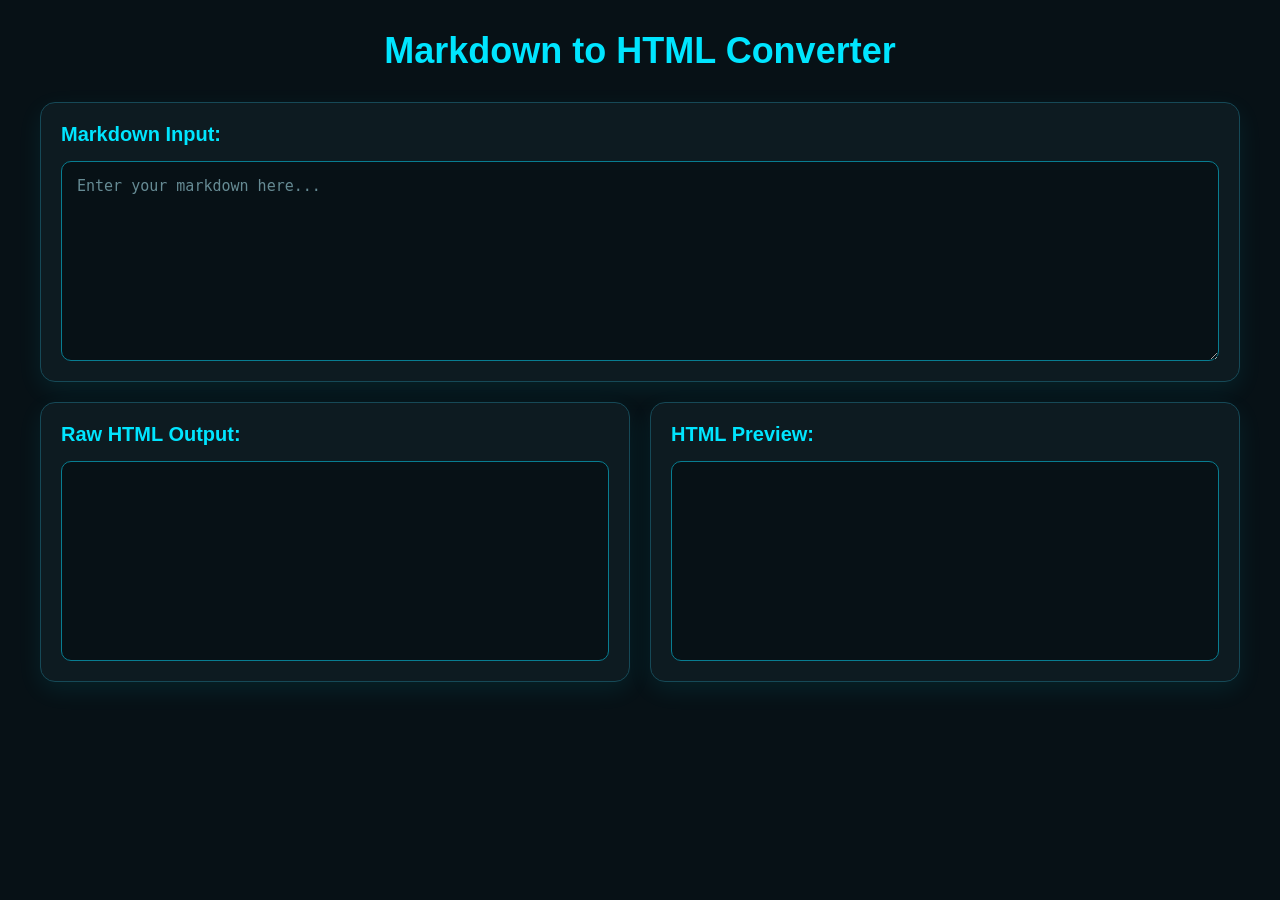
<file: MarkdownConverter/index.html>
<!DOCTYPE html>
<html lang="en">

<head>
    <meta charset="UTF-8">
    <meta name="viewport" content="width=device-width, initial-scale=1.0">
    <title>Markdown to HTML Converter</title>
    <link rel="stylesheet" href="styles.css">
</head>

<body>
    <h1>Markdown to HTML Converter</h1>

    <div id="container">
        <div class="container">
            <h2>Markdown Input:</h2>
            <textarea id="markdown-input" placeholder="Enter your markdown here..."></textarea>
        </div>

        <div class="container">
            <h2>Raw HTML Output:</h2>
            <div id="html-output"></div>
        </div>

        <div class="container">
            <h2>HTML Preview:</h2>
            <div id="preview"></div>
        </div>
    </div>

    <script src="script.js"></script>
</body>

</html>
</file>
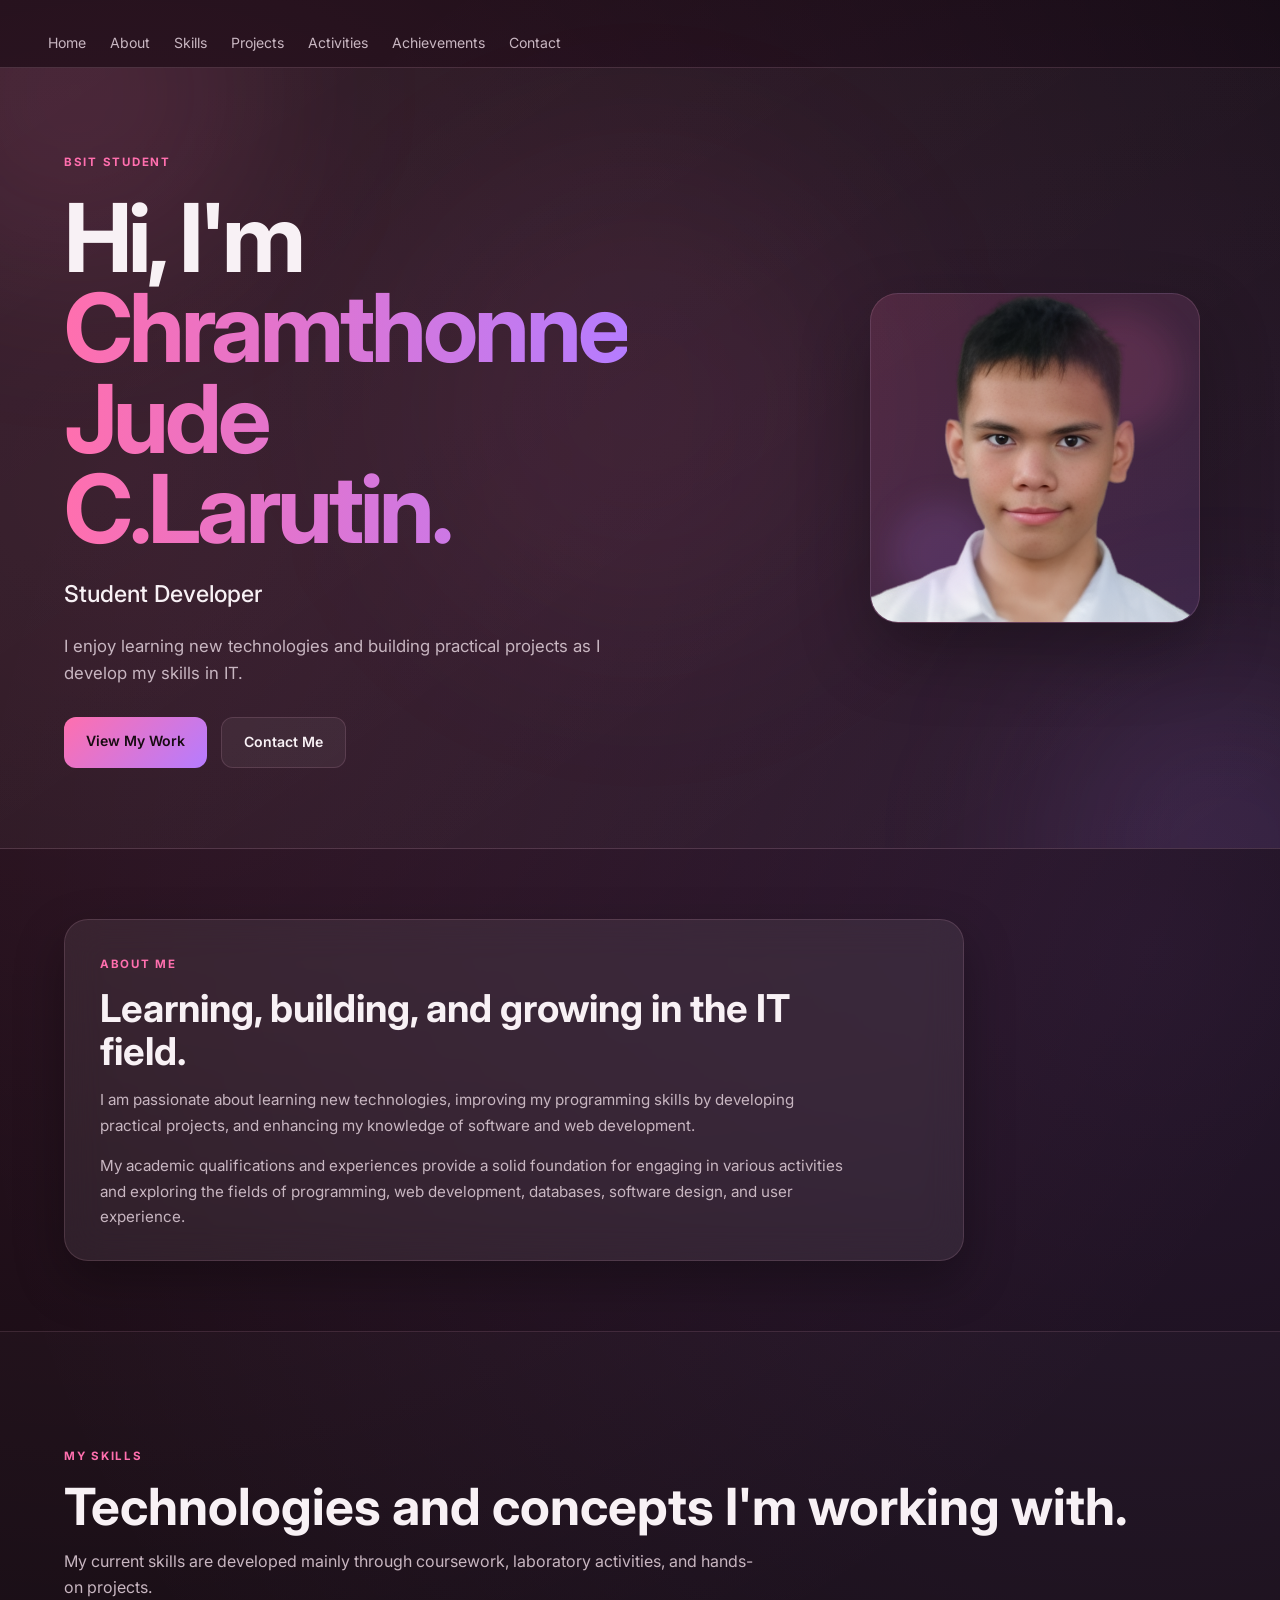
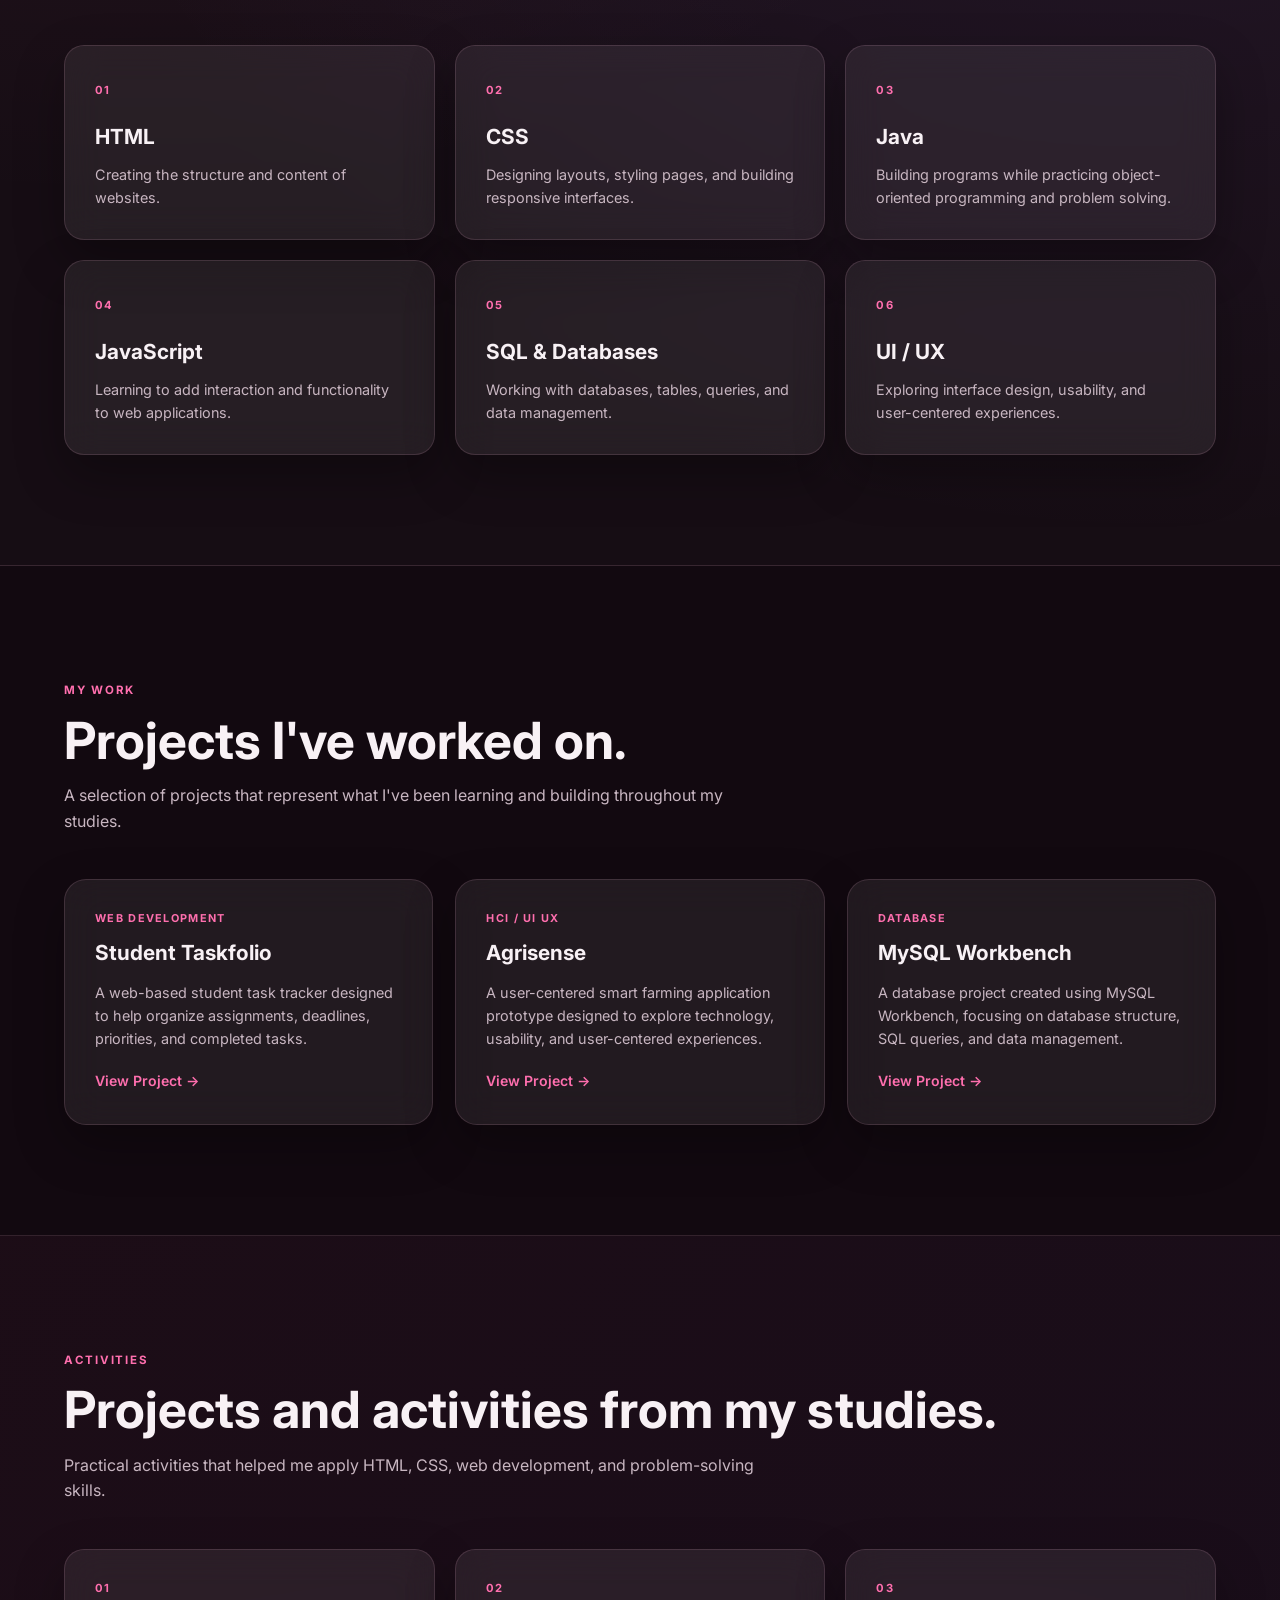
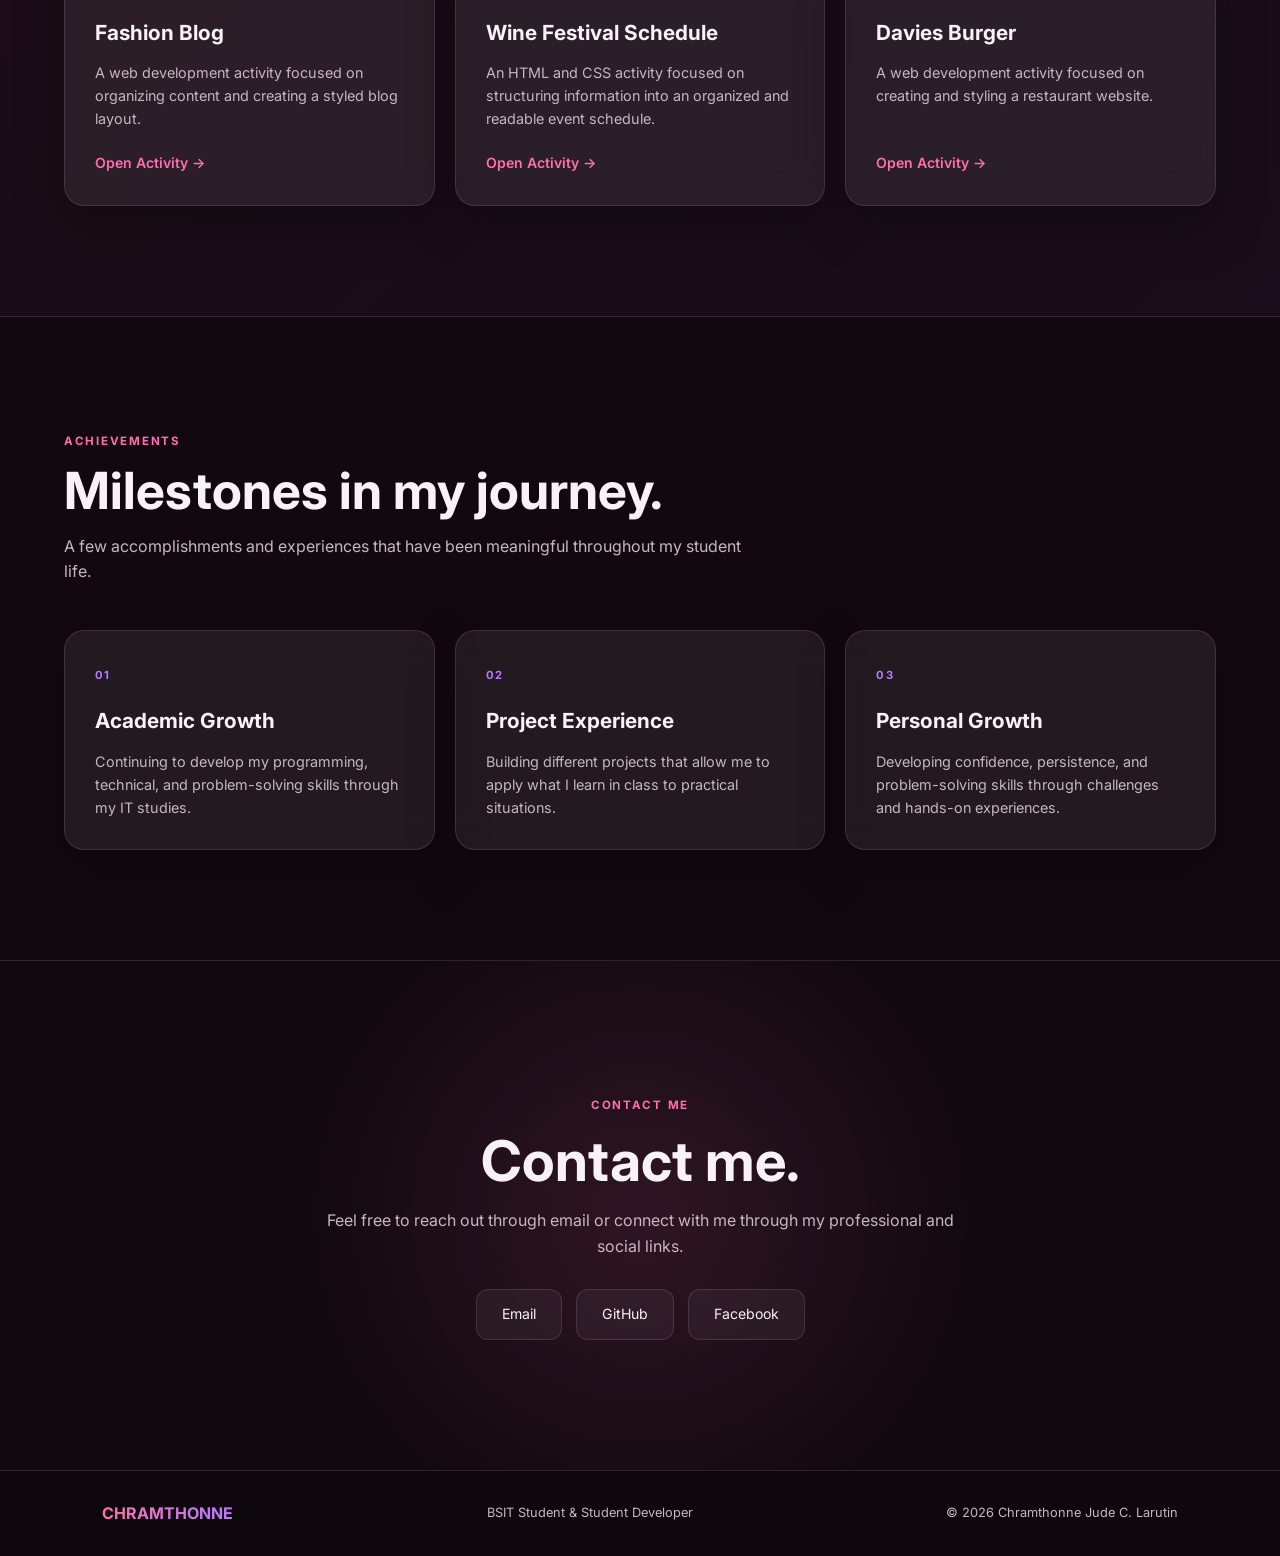
<file: Portfolio/index.html>
<!DOCTYPE html>
<html lang="en">

<head>
    <meta charset="UTF-8">
    <meta name="viewport" content="width=device-width, initial-scale=1.0">

    <title>Chramthonne Jude C. Larutin | Portfolio</title>

    <link rel="stylesheet" href="css/styles.css">
</head>

<body>

    <!-- ==========================================
         NAVIGATION
         ========================================== -->

    <header class="site-header">

        <nav class="nav-links">

            <a href="#home">Home</a>
            <a href="#about">About</a>
            <a href="#skills">Skills</a>
            <a href="#projects">Projects</a>
            <a href="#activities">Activities</a>
            <a href="#achievements">Achievements</a>
            <a href="#contact">Contact</a>

        </nav>

    </header>


    <main>

        <!-- ==========================================
             HOME / HERO
             ========================================== -->

        <section class="hero" id="home">

            <div class="hero-text">

                <p class="eyebrow">
                    BSIT STUDENT
                </p>

                <h1>
                    Hi, I'm
                    <span>Chramthonne Jude C.Larutin.</span>
                </h1>

                <h2>
                    Student Developer
                </h2>

                <p class="hero-description">
                    I enjoy learning new technologies and building
                    practical projects as I develop my skills in IT.
                </p>

                <div class="hero-links">

                    <a
                        href="#projects"
                        class="primary-button">
                        View My Work
                    </a>

                    <a
                        href="#contact"
                        class="secondary-button">
                        Contact Me
                    </a>

                </div>

            </div>


            <div class="hero-image">

                <div class="profile-placeholder">

                    <img
                        src="images/profileImage.png"
                        alt="Chramthonne Jude C. Larutin">

                </div>

            </div>

        </section>


        <!-- ==========================================
             ABOUT
             ========================================== -->

        <section class="about-section" id="about">

            <div class="section-container">

                <div class="about-card">

                    <p class="eyebrow">
                        ABOUT ME
                    </p>

                    <h2>
                        Learning, building, and growing
                        in the IT field.
                    </h2>

                    <p>
                        I am passionate about learning new technologies,
                        improving my programming skills by developing
                        practical projects, and enhancing my knowledge
                        of software and web development.
                    </p>

                    <p>
                        My academic qualifications and experiences provide
                        a solid foundation for engaging in various activities
                        and exploring the fields of programming, web development,
                        databases, software design, and user experience.
                    </p>

                </div>

            </div>

        </section>


        <!-- ==========================================
             SKILLS
             ========================================== -->

        <section class="skills-section" id="skills">

            <div class="section-container">

                <div class="section-heading">

                    <p class="eyebrow">
                        MY SKILLS
                    </p>

                    <h2>
                        Technologies and concepts
                        I'm working with.
                    </h2>

                    <p class="section-intro">
                        My current skills are developed mainly through
                        coursework, laboratory activities, and
                        hands-on projects.
                    </p>

                </div>


                <div class="skills-grid">


                    <article class="skill-card">

                        <span class="skill-number">
                            01
                        </span>

                        <h3>
                            HTML
                        </h3>

                        <p>
                            Creating the structure and content
                            of websites.
                        </p>

                    </article>


                    <article class="skill-card">

                        <span class="skill-number">
                            02
                        </span>

                        <h3>
                            CSS
                        </h3>

                        <p>
                            Designing layouts, styling pages,
                            and building responsive interfaces.
                        </p>

                    </article>


                    <article class="skill-card">

                        <span class="skill-number">
                            03
                        </span>

                        <h3>
                            Java
                        </h3>

                        <p>
                            Building programs while practicing
                            object-oriented programming and
                            problem solving.
                        </p>

                    </article>


                    <article class="skill-card">

                        <span class="skill-number">
                            04
                        </span>

                        <h3>
                            JavaScript
                        </h3>

                        <p>
                            Learning to add interaction and
                            functionality to web applications.
                        </p>

                    </article>


                    <article class="skill-card">

                        <span class="skill-number">
                            05
                        </span>

                        <h3>
                            SQL & Databases
                        </h3>

                        <p>
                            Working with databases, tables,
                            queries, and data management.
                        </p>

                    </article>


                    <article class="skill-card">

                        <span class="skill-number">
                            06
                        </span>

                        <h3>
                            UI / UX
                        </h3>

                        <p>
                            Exploring interface design,
                            usability, and user-centered
                            experiences.
                        </p>

                    </article>


                </div>

            </div>

        </section>


        <!-- ==========================================
             PROJECTS
             ========================================== -->

        <section class="projects-section" id="projects">

            <div class="section-container">


                <div class="section-heading">

                    <p class="eyebrow">
                        MY WORK
                    </p>

                    <h2>
                        Projects I've worked on.
                    </h2>

                    <p class="section-intro">
                        A selection of projects that represent
                        what I've been learning and building
                        throughout my studies.
                    </p>

                </div>


                <div class="project-grid">


                    <!-- STUDENT TASKFOLIO -->

                    <article class="project-card">

                        <div class="project-content">

                            <p class="project-type">
                                WEB DEVELOPMENT
                            </p>

                            <h3>
                                Student Taskfolio
                            </h3>

                            <p>
                                A web-based student task tracker designed
                                to help organize assignments, deadlines,
                                priorities, and completed tasks.
                            </p>

                            <a
                                href="https://studenttaskfolio.netlify.app/"
                                target="_blank"
                                rel="noopener noreferrer">
                                View Project →
                            </a>

                        </div>

                    </article>


                    <!-- AGRISENSE -->

                    <article class="project-card">

                        <div class="project-content">

                            <p class="project-type">
                                HCI / UI UX
                            </p>

                            <h3>
                                Agrisense
                            </h3>

                            <p>
                                A user-centered smart farming application
                                prototype designed to explore technology,
                                usability, and user-centered experiences.
                            </p>

                            <a
                                href="images/agrisense.png"
                                target="_blank">
                                View Project →
                            </a>

                        </div>

                    </article>


                    <!-- MYSQL WORKBENCH -->

                    <article class="project-card">

                        <div class="project-content">

                            <p class="project-type">
                                DATABASE
                            </p>

                            <h3>
                                MySQL Workbench
                            </h3>

                            <p>
                                A database project created using MySQL
                                Workbench, focusing on database structure,
                                SQL queries, and data management.
                            </p>

                            <a
                                href="images/mysql.png"
                                target="_blank">
                                View Project →
                            </a>

                        </div>

                    </article>


                </div>

            </div>

        </section>


        <!-- ==========================================
             ACTIVITIES
             ========================================== -->

        <section class="activities-section" id="activities">

            <div class="section-container">


                <div class="section-heading">

                    <p class="eyebrow">
                        ACTIVITIES
                    </p>

                    <h2>
                        Projects and activities from my studies.
                    </h2>

                    <p class="section-intro">
                        Practical activities that helped me apply
                        HTML, CSS, web development, and problem-solving
                        skills.
                    </p>

                </div>


                <div class="activity-grid">


                    <!-- FASHION BLOG -->

                    <a
                        href="../FashionBlog/index.html"
                        class="activity-card">

                        <span class="activity-number">
                            01
                        </span>

                        <h3>
                            Fashion Blog
                        </h3>

                        <p>
                            A web development activity focused on
                            organizing content and creating a styled
                            blog layout.
                        </p>

                        <span class="activity-link">
                            Open Activity →
                        </span>

                    </a>


                    <!-- WINE FESTIVAL -->

                    <a
                        href="../WineFestivalSchedule/index.html"
                        class="activity-card">

                        <span class="activity-number">
                            02
                        </span>

                        <h3>
                            Wine Festival Schedule
                        </h3>

                        <p>
                            An HTML and CSS activity focused on
                            structuring information into an organized
                            and readable event schedule.
                        </p>

                        <span class="activity-link">
                            Open Activity →
                        </span>

                    </a>


                    <!-- DAVIES BURGER -->

                    <a
                        href="../DaviesBurger/index.html"
                        class="activity-card">

                        <span class="activity-number">
                            03
                        </span>

                        <h3>
                            Davies Burger
                        </h3>

                        <p>
                            A web development activity focused on
                            creating and styling a restaurant website.
                        </p>

                        <span class="activity-link">
                            Open Activity →
                        </span>

                    </a>


                </div>

            </div>

        </section>


        <!-- ==========================================
             ACHIEVEMENTS
             ========================================== -->

        <section class="achievements-section" id="achievements">

            <div class="section-container">


                <div class="section-heading">

                    <p class="eyebrow">
                        ACHIEVEMENTS
                    </p>

                    <h2>
                        Milestones in my journey.
                    </h2>

                    <p class="section-intro">
                        A few accomplishments and experiences that
                        have been meaningful throughout my student life.
                    </p>

                </div>


                <div class="achievement-grid">


                    <article class="achievement-card">

                        <span class="achievement-number">
                            01
                        </span>

                        <h3>
                            Academic Growth
                        </h3>

                        <p>
                            Continuing to develop my programming,
                            technical, and problem-solving skills
                            through my IT studies.
                        </p>

                    </article>


                    <article class="achievement-card">

                        <span class="achievement-number">
                            02
                        </span>

                        <h3>
                            Project Experience
                        </h3>

                        <p>
                            Building different projects that allow
                            me to apply what I learn in class to
                            practical situations.
                        </p>

                    </article>


                    <article class="achievement-card">

                        <span class="achievement-number">
                            03
                        </span>

                        <h3>
                            Personal Growth
                        </h3>

                        <p>
                            Developing confidence, persistence,
                            and problem-solving skills through
                            challenges and hands-on experiences.
                        </p>

                    </article>


                </div>

            </div>

        </section>


        <!-- ==========================================
             CONTACT
             ========================================== -->

        <section class="contact-section" id="contact">

            <div class="section-container contact-container">

                <p class="eyebrow">
                    CONTACT ME
                </p>

                <h2>
                    Contact me.
                </h2>

                <p>
                    Feel free to reach out through email or connect
                    with me through my professional and social links.
                </p>


                <div class="contact-links">


                    <a
                        href="mailto:clarutin_230000001521@uic.edu.ph">
                        Email
                    </a>


                    <a
                        href="https://github.com/Larutin"
                        target="_blank"
                        rel="noopener noreferrer">
                        GitHub
                    </a>


                    <a
                        href="https://www.facebook.com/chramthonnejude.larutin.5/"
                        target="_blank"
                        rel="noopener noreferrer">
                        Facebook
                    </a>


                </div>

            </div>

        </section>

    </main>


    <!-- ==========================================
         FOOTER
         ========================================== -->

    <footer class="site-footer">

        <div class="footer-content">

            <div class="footer-logo">
                CHRAMTHONNE
            </div>

            <p>
                BSIT Student & Student Developer
            </p>

            <p>
                © 2026 Chramthonne Jude C. Larutin
            </p>

        </div>

    </footer>

</body>

</html>
</file>
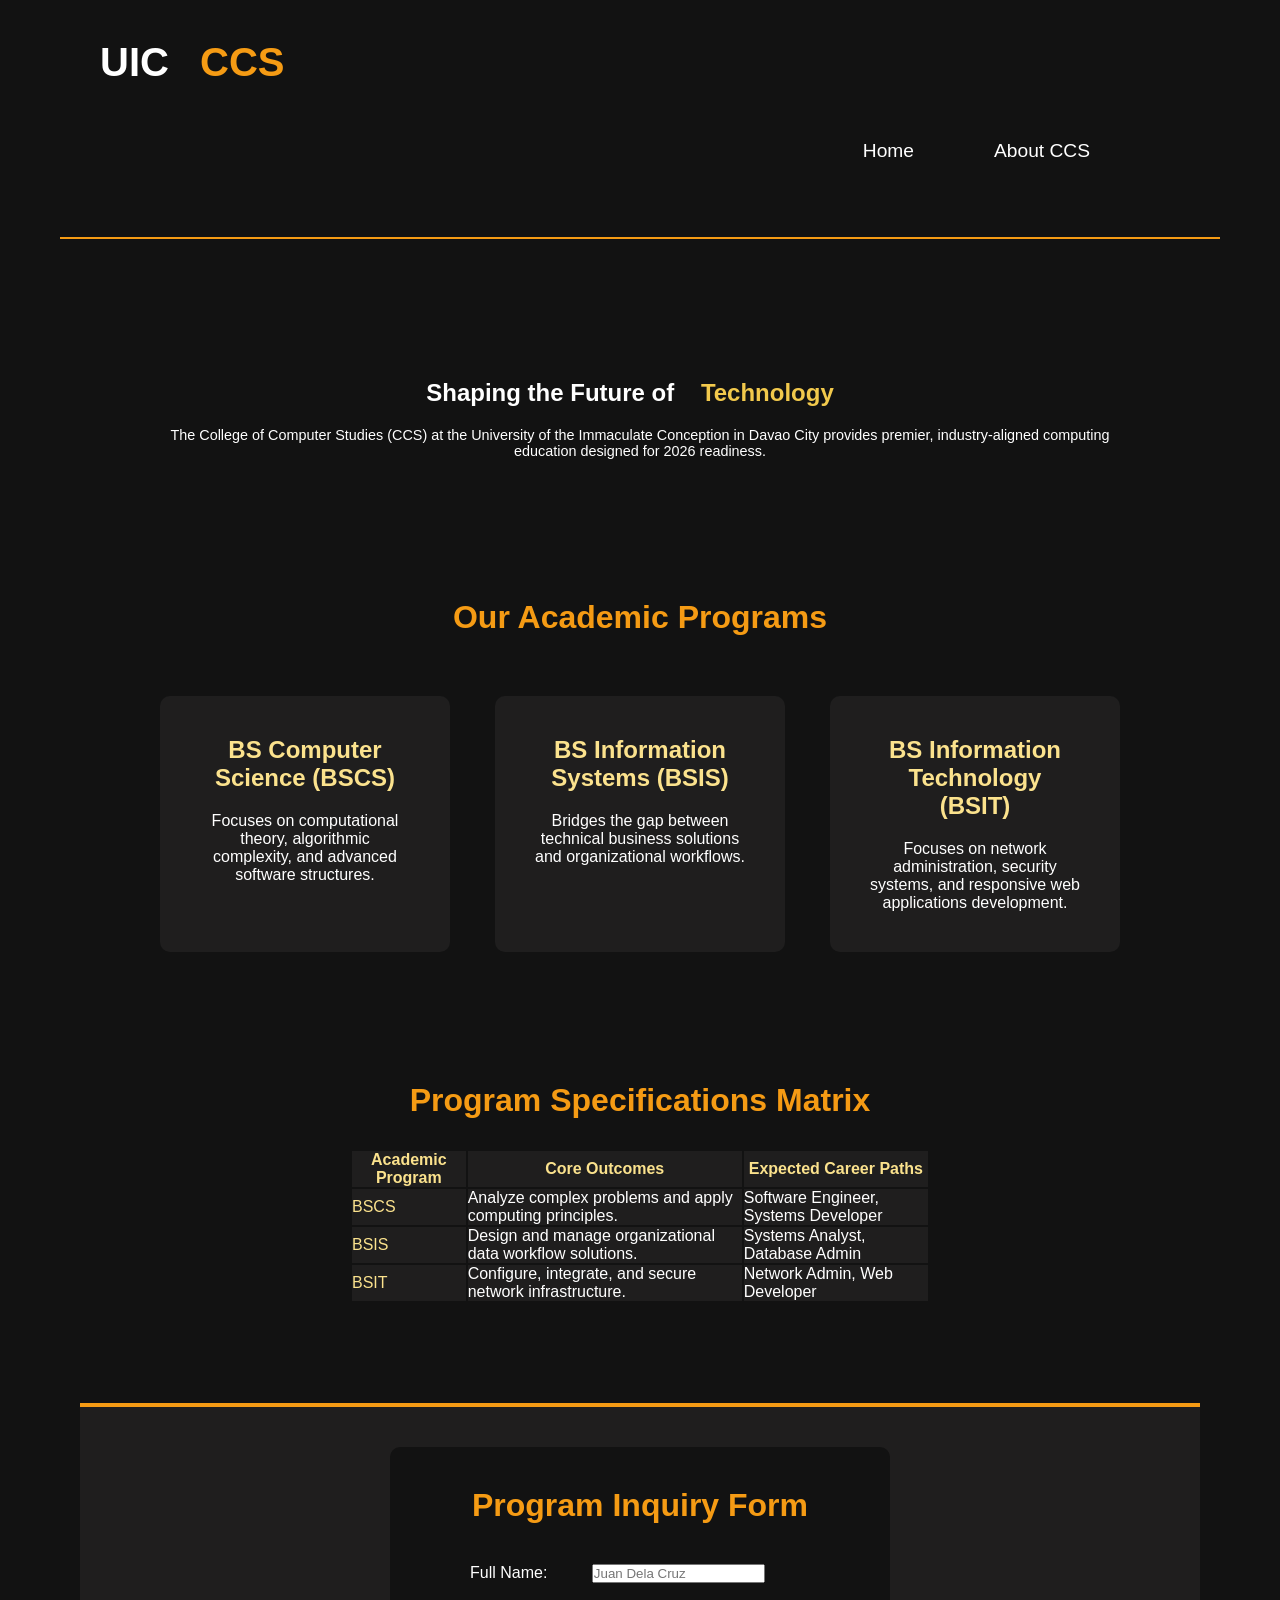
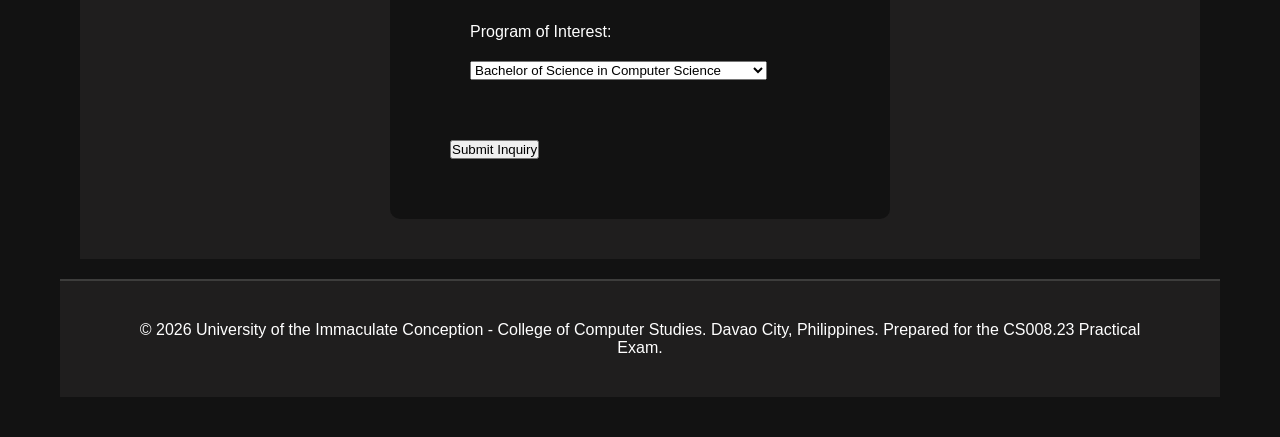
<file: PrelimExam/index.html>
<!DOCTYPE html>
<html lang="en">
<head>
<meta charset="UTF-8">
<meta name="viewport" content="width=device-width, initial-scale=1.0">
<title>UIC College of Computer Studies - Portal</title>
<link rel="stylesheet" href="styles.css">
</head>

<body >
<header class="main-header">
<div class="header-container">
<a href="#" class="logo">UIC <span class="highlight">CCS</span></a>
<nav class="main-nav">
<ul class="nav-list">
<li><a href="#" class="nav-link active">Home</a></li>
<li><a href="#" class="nav-link">About CCS</a></li>
</ul>
</nav>
</div>
</header>
<main>
<section class="hero-section">
<div class="hero-container">

<h1 class="hero-title">Shaping the Future of <span class="highlight-
text">Technology</span></h1>

<p class="hero-subtitle">The College of Computer Studies (CCS) at the University of
the Immaculate Conception in Davao City provides premier, industry-aligned computing education
designed for 2026 readiness.</p>
</div>
</section>
<section class="programs-section">
<div class="section-container">
<h2 class="section-title">Our Academic Programs</h2>
<div class="programs-grid">
<div class="program-card">
<h3 class="card-title">BS Computer Science (BSCS)</h3>

<p class="card-desc">Focuses on computational theory, algorithmic

complexity, and advanced software structures.</p>
</div>
<div class="program-card">
<h3 class="card-title">BS Information Systems (BSIS)</h3>
<p class="card-desc">Bridges the gap between technical business solutions

and organizational workflows.</p>
</div>
<div class="program-card">
<h3 class="card-title">BS Information Technology (BSIT)</h3>

<p class="card-desc">Focuses on network administration, security systems,

and responsive web applications development.</p>
</div>
</div>
</div>
</section>
<section class="table-section">
<div class="section-container">
<h2 class="section-title">Program Specifications Matrix</h2>
<div class="table-wrapper">
<table class="specs-table">
<thead>
<tr>
<th>Academic Program</th>

<th>Core Outcomes</th>
<th>Expected Career Paths</th>

</tr>
</thead>
<tbody>
<tr>
<td class="bold-text">BSCS</td>

<td>Analyze complex problems and apply computing principles.</td>
<td>Software Engineer, Systems Developer</td>

</tr>
<tr>

<td class="bold-text">BSIS</td>

<td>Design and manage organizational data workflow solutions.</td>
<td>Systems Analyst, Database Admin</td>

</tr>
<tr>

<td class="bold-text">BSIT</td>

<td>Configure, integrate, and secure network infrastructure.</td>
<td>Network Admin, Web Developer</td>

</tr>
</tbody>
</table>
</div>
</div>
</section>
<section class="form-section">
<div class="section-container">
<div class="form-wrapper">
<h2 class="section-title">Program Inquiry Form</h2>
<form class="inquiry-form">
<div class="form-group">
<label for="student-name">Full Name:</label>

<input type="text" id="student-name" placeholder="Juan Dela Cruz"

required>
</div>

<div class="form-group">

<label for="program-choice">Program of Interest:</label>

<select id="program-choice">

<option value="BSCS">Bachelor of Science in Computer
Science</option>
<option value="BSIS">Bachelor of Science in Information
Systems</option>
<option value="BSIT">Bachelor of Science in Information
Technology</option>
</select>
</div>

<button type="submit" class="btn">Submit Inquiry</button>

</form>
</div>
</div>
</section>
</main>
<footer class="main-footer">
<div class="footer-container">

<p>&copy; 2026 University of the Immaculate Conception - College of Computer Studies.
Davao City, Philippines. Prepared for the CS008.23 Practical Exam.</p>
</div>
</footer>
</body>
</html>
</file>
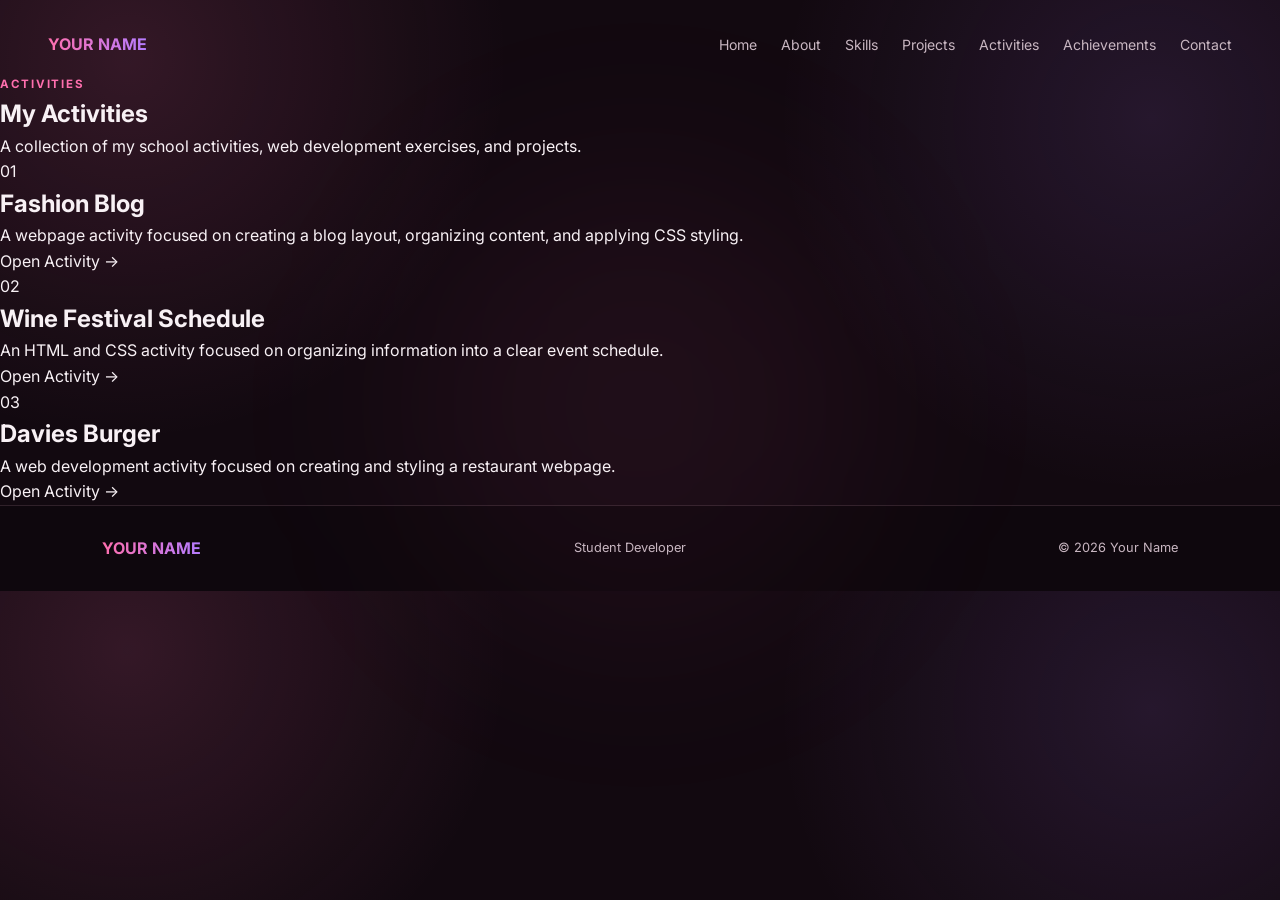
<file: Portfolio/pages/activities.html>
<!DOCTYPE html>
<html lang="en">

<head>
    <meta charset="UTF-8">
    <meta name="viewport" content="width=device-width, initial-scale=1.0">

    <title>Activities | Your Name</title>

    <link rel="stylesheet" href="../css/styles.css">
</head>

<body>

    <header class="site-header">

        <a href="../index.html#home" class="logo">
            YOUR NAME
        </a>

        <nav class="nav-links">

            <a href="../index.html#home">
                Home
            </a>

            <a href="../index.html#about">
                About
            </a>

            <a href="../index.html#skills">
                Skills
            </a>

            <a href="../index.html#projects">
                Projects
            </a>

            <a href="../index.html#activities">
                Activities
            </a>

            <a href="../index.html#achievements">
                Achievements
            </a>

            <a href="../index.html#contact">
                Contact
            </a>

        </nav>

    </header>


    <main>

        <section class="activities-page">

            <div class="page-container">

                <p class="eyebrow">
                    ACTIVITIES
                </p>

                <h1>
                    My Activities
                </h1>

                <p class="page-description">
                    A collection of my school activities,
                    web development exercises, and projects.
                </p>


                <div class="activity-page-grid">


                    <!-- 01 FASHION BLOG -->

                    <a
                        href="../../FashionBlog/index.html"
                        class="activity-page-card">

                        <div class="activity-page-number">
                            01
                        </div>

                        <h2>
                            Fashion Blog
                        </h2>

                        <p>
                            A webpage activity focused on creating
                            a blog layout, organizing content,
                            and applying CSS styling.
                        </p>

                        <span>
                            Open Activity →
                        </span>

                    </a>


                    <!-- 02 WINE FESTIVAL -->

                    <a
                        href="../../WineFestivalSchedule/index.html"
                        class="activity-page-card">

                        <div class="activity-page-number">
                            02
                        </div>

                        <h2>
                            Wine Festival Schedule
                        </h2>

                        <p>
                            An HTML and CSS activity focused on
                            organizing information into a clear
                            event schedule.
                        </p>

                        <span>
                            Open Activity →
                        </span>

                    </a>


                    <!-- 03 DAVIES BURGER -->

                    <a
                        href="../../DaviesBurger/index.html"
                        class="activity-page-card">

                        <div class="activity-page-number">
                            03
                        </div>

                        <h2>
                            Davies Burger
                        </h2>

                        <p>
                            A web development activity focused on
                            creating and styling a restaurant webpage.
                        </p>

                        <span>
                            Open Activity →
                        </span>

                    </a>


                </div>

            </div>

        </section>

    </main>


    <footer class="site-footer">

        <div class="footer-content">

            <div class="footer-logo">
                YOUR NAME
            </div>

            <p>
                Student Developer
            </p>

            <p>
                © 2026 Your Name
            </p>

        </div>

    </footer>

</body>

</html>
</file>
<file: MarkdownConverter/styles.css>
* {
    box-sizing: border-box;
}

body {
    margin: 0;
    padding: 30px;
    font-family: Arial, sans-serif;
    background: #071116;
    color: #d9faff;
}

h1 {
    text-align: center;
    margin: 0 0 30px;
    color: #00e5ff;
    font-size: 36px;
}

#container {
    width: 100%;
    max-width: 1200px;
    margin: 0 auto;
    display: grid;
    grid-template-columns: minmax(0, 1fr) minmax(0, 1fr);
    gap: 20px;
}

#container > .container {
    width: auto;
    min-width: 0;
    max-width: 100%;
    background: #0d1b21;
    padding: 20px;
    border: 1px solid #164957;
    border-radius: 15px;
    box-shadow: 0 8px 25px rgba(0, 229, 255, 0.08);
    overflow: hidden;
}

#container > .container:first-child {
    grid-column: 1 / -1;
}

h2 {
    margin-top: 0;
    margin-bottom: 15px;
    color: #00e5ff;
    font-size: 20px;
}

#markdown-input {
    display: block;
    width: 100%;
    max-width: 100%;
    height: 200px;
    padding: 15px;
    resize: vertical;
    border: 1px solid #087d91;
    border-radius: 10px;
    outline: none;
    font-family: monospace;
    font-size: 15px;
    background: #071116;
    color: #d9faff;
}

#markdown-input::placeholder {
    color: #668b94;
}

#markdown-input:focus {
    border-color: #00e5ff;
    box-shadow: 0 0 12px rgba(0, 229, 255, 0.2);
}

#html-output,
#preview {
    display: block;
    width: 100%;
    max-width: 100%;
    min-width: 0;
    height: 200px;
    border: 1px solid #087d91;
    border-radius: 10px;
    padding: 15px;
    background: #071116;
    overflow: auto;
}

#html-output {
    font-family: monospace;
    font-size: 14px;
    color: #00c8e8;
    white-space: pre-wrap;
    overflow-wrap: anywhere;
}

#preview {
    color: #d9faff;
}

#preview h1,
#preview h2,
#preview h3 {
    color: #00e5ff;
}

#preview strong {
    color: #00e5ff;
}

#preview em {
    color: #4db8ff;
}

#preview blockquote {
    margin: 10px 0;
    padding: 10px 15px;
    border-left: 4px solid #00e5ff;
    background: #0d1b21;
    color: #b8eaf2;
}

#preview img {
    display: block;
    max-width: 100%;
    height: auto;
    border-radius: 8px;
}

#preview a {
    color: #4db8ff;
    font-weight: bold;
}

#preview a:hover {
    color: #00e5ff;
}

@media (max-width: 700px) {
    body {
        padding: 15px;
    }

    h1 {
        font-size: 28px;
    }

    #container {
        grid-template-columns: minmax(0, 1fr);
    }

    #container > .container:first-child {
        grid-column: auto;
    }
}
</file>
<file: Portfolio/css/styles.css>
@import url('https://fonts.googleapis.com/css2?family=Inter:wght@400;500;600;700&display=swap');


/* ==========================================
   BASE
   ========================================== */

:root {

    --background: #120910;
    --background-two: #1b0d18;

    --card: rgba(255, 255, 255, 0.07);
    --card-hover: rgba(255, 255, 255, 0.11);

    --border: rgba(255, 190, 220, 0.14);

    --text: #f8f1f5;
    --muted: #c8b6c1;

    --accent: #ff6fae;
    --accent-two: #b57cff;

    --shadow: 0 20px 50px rgba(0, 0, 0, 0.30);
}


* {
    box-sizing: border-box;
    margin: 0;
    padding: 0;
}


html {
    scroll-behavior: smooth;
}


body {
    font-family: "Inter", sans-serif;

    background:
        radial-gradient(
            circle at 10% 10%,
            rgba(255, 111, 174, 0.14),
            transparent 30%
        ),
        radial-gradient(
            circle at 90% 20%,
            rgba(181, 124, 255, 0.12),
            transparent 30%
        ),
        var(--background);

    color: var(--text);

    line-height: 1.6;

    overflow-x: hidden;
}


body::before {
    content: "";

    position: fixed;

    width: 450px;
    height: 450px;

    top: 20%;
    left: 50%;

    transform: translateX(-50%);

    border-radius: 50%;

    background:
        rgba(255, 111, 174, 0.06);

    filter: blur(100px);

    pointer-events: none;

    z-index: -1;
}


a {
    text-decoration: none;
    color: inherit;
}


/* ==========================================
   HEADER
   ========================================== */

.site-header {

    width: 94%;
    max-width: 1400px;

    margin: 20px auto 0;

    padding: 12px 10px;

    display: flex;

    justify-content: space-between;
    align-items: center;

    background: transparent;

    border: none;

    box-shadow: none;

    position: sticky;

    top: 0;

    z-index: 1000;
}


.logo {

    font-size: 1rem;

    font-weight: 700;

    background:
        linear-gradient(
            90deg,
            var(--accent),
            var(--accent-two)
        );

    -webkit-background-clip: text;
    background-clip: text;

    color: transparent;
}


.nav-links {

    display: flex;

    flex-wrap: wrap;

    align-items: center;

    justify-content: flex-end;

    gap: 24px;
}


.nav-links a {

    color: var(--muted);

    font-size: 0.88rem;

    transition: 0.2s ease;
}


.nav-links a:hover {

    color: var(--text);
}


/* ==========================================
   GENERAL
   ========================================== */

.section-container {

    width: 90%;

    max-width: 1200px;

    margin: 0 auto;
}


.eyebrow {

    display: inline-block;

    color: var(--accent);

    font-size: 0.72rem;

    font-weight: 700;

    letter-spacing: 0.15em;

    text-transform: uppercase;
}


.section-heading h2 {

    margin-top: 10px;

    font-size: clamp(2.3rem, 5vw, 3.2rem);

    line-height: 1.1;
}


.section-intro {

    max-width: 700px;

    margin-top: 15px;

    color: var(--muted);

    font-size: 1rem;
}


/* ==========================================
   HERO
   ========================================== */

.hero {

    width: 100%;

    min-height: 650px;

    padding: 80px 5%;

    display: grid;

    grid-template-columns: 1fr 1fr;

    align-items: center;

    gap: 40px;

    border-top: 1px solid var(--border);

    border-bottom: 1px solid var(--border);

    background:
        linear-gradient(
            145deg,
            rgba(255, 255, 255, 0.055),
            rgba(255, 255, 255, 0.015)
        );

    position: relative;

    overflow: hidden;
}


.hero::before {

    content: "";

    position: absolute;

    width: 350px;
    height: 350px;

    top: -150px;
    left: -100px;

    border-radius: 50%;

    background:
        rgba(255, 111, 174, 0.12);

    filter: blur(90px);
}


.hero::after {

    content: "";

    position: absolute;

    width: 350px;
    height: 350px;

    right: -120px;
    bottom: -170px;

    border-radius: 50%;

    background:
        rgba(181, 124, 255, 0.12);

    filter: blur(90px);
}


.hero-text {

    position: relative;

    z-index: 1;
}


.hero-text h1 {

    margin-top: 20px;

    font-size: clamp(55px, 8vw, 95px);

    line-height: 0.95;

    letter-spacing: -4px;
}


.hero-text h1 span {

    display: inline-block;

    background:
        linear-gradient(
            90deg,
            var(--accent),
            var(--accent-two)
        );

    -webkit-background-clip: text;

    background-clip: text;

    color: transparent;
}


.hero-text h2 {

    margin-top: 22px;

    font-size: 1.45rem;

    font-weight: 500;
}


.hero-description {

    max-width: 620px;

    margin-top: 20px;

    color: var(--muted);

    font-size: 1.05rem;
}


.hero-links {

    display: flex;

    flex-wrap: wrap;

    gap: 14px;

    margin-top: 30px;
}


.primary-button,
.secondary-button {

    display: inline-block;

    padding: 13px 22px;

    border-radius: 12px;

    font-size: 0.88rem;

    font-weight: 600;

    transition: 0.2s ease;
}


.primary-button {

    background:
        linear-gradient(
            135deg,
            var(--accent),
            var(--accent-two)
        );

    color: #170b12;
}


.secondary-button {

    background:
        rgba(255, 255, 255, 0.05);

    border: 1px solid var(--border);

    color: var(--text);
}


.primary-button:hover,
.secondary-button:hover {

    transform: translateY(-3px);
}


/* ==========================================
   HERO IMAGE
   ========================================== */

.hero-image {

    display: flex;

    justify-content: flex-end;

    align-items: center;

    padding-right: 3%;

    position: relative;

    z-index: 1;
}


.profile-placeholder {

    width: 330px;

    height: 330px;

    display: flex;

    align-items: center;

    justify-content: center;

    border: 1px solid var(--border);

    border-radius: 28px;

    background:
        linear-gradient(
            145deg,
            rgba(255, 111, 174, 0.15),
            rgba(181, 124, 255, 0.12)
        );

    color: var(--muted);

    box-shadow:
        0 30px 70px rgba(0, 0, 0, 0.3);

    position: relative;

    overflow: hidden;
}


.profile-placeholder img {

    width: 100%;

    height: 100%;

    object-fit: cover;

    display: block;
}


.profile-placeholder::before {

    content: "";

    position: absolute;

    width: 120px;

    height: 120px;

    right: 20px;

    top: 20px;

    border-radius: 50%;

    background:
        rgba(255, 111, 174, 0.12);

    filter: blur(15px);

    pointer-events: none;
}


.profile-placeholder::after {

    content: "";

    position: absolute;

    width: 100px;

    height: 100px;

    left: 20px;

    bottom: 20px;

    border-radius: 50%;

    background:
        rgba(181, 124, 255, 0.13);

    filter: blur(15px);

    pointer-events: none;
}


/* ==========================================
   ABOUT
   ========================================== */

.about-section {

    width: 100%;

    padding: 70px 0;

    border-bottom: 1px solid var(--border);
}


.about-card {

    width: 100%;

    max-width: 900px;

    padding: 30px 35px;

    background: var(--card);

    border: 1px solid var(--border);

    border-radius: 24px;

    box-shadow: var(--shadow);

    backdrop-filter: blur(18px);

    -webkit-backdrop-filter: blur(18px);
}


.about-card h2 {

    max-width: 750px;

    margin-top: 12px;

    font-size: 2.4rem;

    line-height: 1.12;
}


.about-card p:not(.eyebrow) {

    max-width: 750px;

    margin-top: 14px;

    color: var(--muted);

    font-size: 0.95rem;

    line-height: 1.7;
}


/* ==========================================
   SKILLS
   ========================================== */

.skills-section {

    width: 100%;

    padding: 110px 0;

    background:
        rgba(255, 255, 255, 0.02);

    border-bottom: 1px solid var(--border);
}


.skills-grid {

    display: grid;

    grid-template-columns:
        repeat(3, 1fr);

    gap: 20px;

    margin-top: 45px;
}


.skill-card {

    padding: 30px;

    border: 1px solid var(--border);

    border-radius: 20px;

    background: var(--card);

    box-shadow: var(--shadow);

    backdrop-filter: blur(18px);

    -webkit-backdrop-filter: blur(18px);

    cursor: default;
}


.skill-card:hover {

    transform: none;

    background: var(--card);

    border-color: var(--border);

    box-shadow: var(--shadow);
}


.skill-number {

    color: var(--accent);

    font-size: 0.7rem;

    font-weight: 700;

    letter-spacing: 0.12em;
}


.skill-card h3 {

    margin-top: 18px;

    font-size: 1.3rem;
}


.skill-card p {

    margin-top: 10px;

    color: var(--muted);

    font-size: 0.9rem;
}


/* ==========================================
   PROJECTS
   ========================================== */

.projects-section {

    width: 100%;

    padding: 110px 0;

    border-bottom: 1px solid var(--border);
}


.project-grid {

    display: grid;

    grid-template-columns:
        repeat(3, 1fr);

    gap: 22px;

    margin-top: 45px;
}


.project-card {

    overflow: hidden;

    border: 1px solid var(--border);

    border-radius: 22px;

    background: var(--card);

    box-shadow: var(--shadow);

    transition:
        transform 0.25s ease,
        background 0.25s ease,
        border-color 0.25s ease;

    backdrop-filter: blur(18px);

    -webkit-backdrop-filter: blur(18px);
}


.project-card:hover {

    transform: translateY(-8px);

    background: var(--card-hover);

    border-color:
        rgba(255, 111, 174, 0.4);
}


.project-content {

    padding: 30px;
}


.project-type {

    color: var(--accent);

    font-size: 0.68rem;

    font-weight: 700;

    letter-spacing: 0.12em;
}


.project-content h3 {

    margin-top: 8px;

    font-size: 1.3rem;
}


.project-content p:not(.project-type) {

    margin-top: 12px;

    color: var(--muted);

    font-size: 0.9rem;
}


.project-content a {

    display: inline-block;

    margin-top: 20px;

    color: var(--accent);

    font-size: 0.88rem;

    font-weight: 600;

    transition: 0.2s ease;
}


.project-content a:hover {

    color: var(--text);
}


/* ==========================================
   ACTIVITIES
   ========================================== */

.activities-section {

    width: 100%;

    padding: 110px 0;

    background:
        linear-gradient(
            135deg,
            rgba(255, 111, 174, 0.045),
            rgba(181, 124, 255, 0.045)
        );

    border-bottom: 1px solid var(--border);
}


.activity-grid {

    display: grid;

    grid-template-columns:
        repeat(3, 1fr);

    gap: 20px;

    margin-top: 45px;
}


.activity-card {

    padding: 30px;

    display: flex;

    flex-direction: column;

    border: 1px solid var(--border);

    border-radius: 20px;

    background: var(--card);

    box-shadow: var(--shadow);

    transition:
        transform 0.25s ease,
        background 0.25s ease,
        border-color 0.25s ease;

    backdrop-filter: blur(18px);

    -webkit-backdrop-filter: blur(18px);
}


.activity-card:hover {

    transform: translateY(-6px);

    background: var(--card-hover);

    border-color:
        rgba(255, 111, 174, 0.4);
}


.activity-number {

    color: var(--accent);

    font-size: 0.7rem;

    font-weight: 700;

    letter-spacing: 0.12em;
}


.activity-card h3 {

    margin-top: 18px;

    font-size: 1.3rem;
}


.activity-card p {

    margin-top: 12px;

    color: var(--muted);

    font-size: 0.9rem;
}


.activity-link {

    margin-top: auto;

    padding-top: 22px;

    color: var(--accent);

    font-size: 0.88rem;

    font-weight: 600;
}


/* ==========================================
   ACHIEVEMENTS
   ========================================== */

.achievements-section {

    width: 100%;

    padding: 110px 0;

    border-bottom: 1px solid var(--border);
}


.achievement-grid {

    display: grid;

    grid-template-columns:
        repeat(3, 1fr);

    gap: 20px;

    margin-top: 45px;
}


.achievement-card {

    padding: 30px;

    border: 1px solid var(--border);

    border-radius: 20px;

    background: var(--card);

    box-shadow: var(--shadow);

    backdrop-filter: blur(18px);

    -webkit-backdrop-filter: blur(18px);

    transition:
        transform 0.25s ease,
        background 0.25s ease,
        border-color 0.25s ease;
}


.achievement-card:hover {

    transform: none;

    background: var(--card);

    border-color: var(--border);
}


.achievement-number {

    color: var(--accent-two);

    font-size: 0.7rem;

    font-weight: 700;

    letter-spacing: 0.12em;
}


.achievement-card h3 {

    margin-top: 18px;

    font-size: 1.3rem;
}


.achievement-card p {

    margin-top: 12px;

    color: var(--muted);

    font-size: 0.9rem;
}


/* ==========================================
   CONTACT
   ========================================== */

.contact-section {

    width: 100%;

    padding: 130px 0;

    background:
        radial-gradient(
            circle at center,
            rgba(255, 111, 174, 0.12),
            transparent 50%
        );
}


.contact-container {

    text-align: center;
}


.contact-container h2 {

    margin-top: 15px;

    font-size: clamp(2.4rem, 5vw, 3.5rem);

    line-height: 1.1;
}


.contact-container > p:not(.eyebrow) {

    max-width: 650px;

    margin: 15px auto 0;

    color: var(--muted);
}


.contact-links {

    display: flex;

    justify-content: center;

    flex-wrap: wrap;

    gap: 14px;

    margin-top: 30px;
}


.contact-links a {

    padding: 13px 25px;

    border: 1px solid var(--border);

    border-radius: 12px;

    background:
        rgba(255, 255, 255, 0.05);

    font-size: 0.88rem;

    transition: 0.2s ease;
}


.contact-links a:hover {

    transform: translateY(-3px);

    background:
        linear-gradient(
            135deg,
            var(--accent),
            var(--accent-two)
        );

    border-color: transparent;

    color: #170b12;
}


/* ==========================================
   FOOTER
   ========================================== */

.site-footer {

    width: 100%;

    padding: 30px 8%;

    border-top: 1px solid var(--border);

    background:
        rgba(0, 0, 0, 0.18);
}


.footer-content {

    max-width: 1200px;

    margin: 0 auto;

    display: flex;

    justify-content: space-between;

    align-items: center;
}


.footer-logo {

    font-size: 1rem;

    font-weight: 700;

    background:
        linear-gradient(
            90deg,
            var(--accent),
            var(--accent-two)
        );

    -webkit-background-clip: text;

    background-clip: text;

    color: transparent;
}


.footer-content p {

    color: var(--muted);

    font-size: 0.8rem;
}


/* ==========================================
   TABLET
   ========================================== */

@media (max-width: 900px) {

    .hero {

        grid-template-columns: 1fr;

        text-align: center;

        gap: 50px;
    }


    .hero-description {

        margin-left: auto;

        margin-right: auto;
    }


    .hero-links {

        justify-content: center;
    }


    .hero-image {

        order: -1;

        justify-content: center;

        padding-right: 0;
    }


    .about-card {

        max-width: none;
    }


    .skills-grid,
    .project-grid,
    .activity-grid,
    .achievement-grid {

        grid-template-columns:
            repeat(2, 1fr);
    }


    .footer-content {

        flex-direction: column;

        gap: 10px;
    }

}


/* ==========================================
   MOBILE
   ========================================== */

@media (max-width: 600px) {

    .site-header {

        width: 92%;

        padding: 15px 0;

        flex-direction: column;

        gap: 15px;
    }


    .nav-links {

        justify-content: center;

        gap: 13px;
    }


    .nav-links a {

        font-size: 0.76rem;
    }


    .hero {

        min-height: 520px;

        padding: 70px 6%;
    }


    .hero-text h1 {

        font-size: 54px;

        letter-spacing: -2px;
    }


    .hero-text h2 {

        font-size: 1.25rem;
    }


    .hero-description {

        font-size: 0.92rem;
    }


    .hero-links {

        flex-direction: column;

        align-items: center;
    }


    .primary-button,
    .secondary-button {

        width: 190px;

        text-align: center;
    }


    .profile-placeholder {

        width: 240px;

        height: 240px;
    }


    .about-section,
    .skills-section,
    .projects-section,
    .activities-section,
    .achievements-section {

        padding: 80px 0;
    }


    .about-card {

        padding: 30px;
    }


    .about-card h2 {

        font-size: 2.1rem;
    }


    .skills-grid,
    .project-grid,
    .activity-grid,
    .achievement-grid {

        grid-template-columns: 1fr;
    }


    .skill-card,
    .activity-card,
    .achievement-card {

        padding: 25px;
    }


    .project-content {

        padding: 25px;
    }


    .contact-section {

        padding: 90px 0;
    }


    .contact-links {

        flex-direction: column;

        align-items: center;
    }


    .contact-links a {

        width: 180px;

        text-align: center;
    }


    .footer-content {

        text-align: center;
    }

}
</file>
<file: PrelimExam/styles.css>
/*base*/
:root {
  --primary-color: #F59B14;
  --secondary-color: #F59B14;
  --highlight-text: #F2C94C;
  --text-color: #1f1e1e;
  --pastel-cream-text-color: #FBE28D;
  --background-color:#121212;
  --font-family: 'Arial';
  --logo: #fff;
}

* {
  margin: 20px;
  padding: 0;
  box-sizing: border-box;


}
body{
    
  font-family: var(--font-family);
  background-color: var(--background-color);
  color: var(--text-color);
}

.main-header {
  background-color: var(--background-color);
  color: #fff;
  padding: 0;
  border-bottom: 2px solid var(--secondary-color);
  z-index: 1000;
  align-items: center;

  position: relative;
  white-space: nowrap;
}

.logo {
  font-size: 2.5em;
  font-weight: bold;
  color: var(--logo);
  text-decoration: none;
  font-weight: bold;
  
}

.highlight {
  color: var(--secondary-color);
}

.main-nav {
  display: flex;
  align-items: center;
  padding:15px 30px;
    justify-content: space-between;
}

.nav-list {
  list-style: none;
  display: flex;
  margin-left: auto;
  margin-top: auto;
}
.nav-list li {
  margin-left: 20px;
}

.nav-list li a {
  color: #fff;
  text-decoration: none;
  font-size: 1.2em;
  transition: color 0.3s;
}

.hero-section {
  text-align: center;
  padding: 100px 20px;
  background-color: var(--background-color);
  color: #fff;
}

.hero-section span {
  font-size: 1em;
  color: var(--highlight-text);
  margin-bottom: 20px;
}

.hero-subtitle {
  font-size: .9em;
  margin-bottom: 20px;
}

.program-section {
  padding: 50px 20px;
  background-color: var(--text-color);
  color: #fff;
}


.section-title {
  font-size: 2em;
  color: var(--secondary-color);
  margin-bottom: 20px;
  text-align: center;
}


.programs-grid {
  display: grid;
  grid-template-columns: repeat(auto-fit, minmax(250px, 1fr));
  padding: 20px;
  background-color: var(--background-color);
  gap: 5px;
}

.card-title {
  font-size: 1.5em;
  margin-bottom: 10px;
  color: var(--pastel-cream-text-color);

}




.program-card {
  background-color: var(--text-color);
  border: 1px solid var();
  border-radius: 10px;
  padding: 20px;
  text-align: center;
  transition: transform 0.3s, box-shadow 0.3s;
  color: var(--logo);

}

.table-section {
  padding: 50px 20px;
  background-color: var(--background-color);
  color: #fff;
  
}
table {
  width: 60%;

  margin:auto;
  padding: 10px;
}

thead {
  background-color: var(--text-color);
  color: var(--pastel-cream-text-color);
  text-align: center;
}

tbody {
   background-color: var(--text-color);
  color: var(--logo);
}
 .bold-text {
  color: var(--pastel-cream-text-color);
}

.form-section {
  padding: 20px 10px;
  background-color: var(--text-color);
  color: #fff;
  border-top: 4px solid var(--secondary-color);
}

.form-wrapper {
  max-width: 500px;
  margin: 0 auto;
  background-color: var(--background-color);
  padding: 20px;
  border-radius: 10px;
}














.main-footer {
  background-color: var(--text-color);
  color: #fff;
  padding: 20px;
  text-align: center;
  border-top: 2px solid #3d3d3c;
}
</file>
